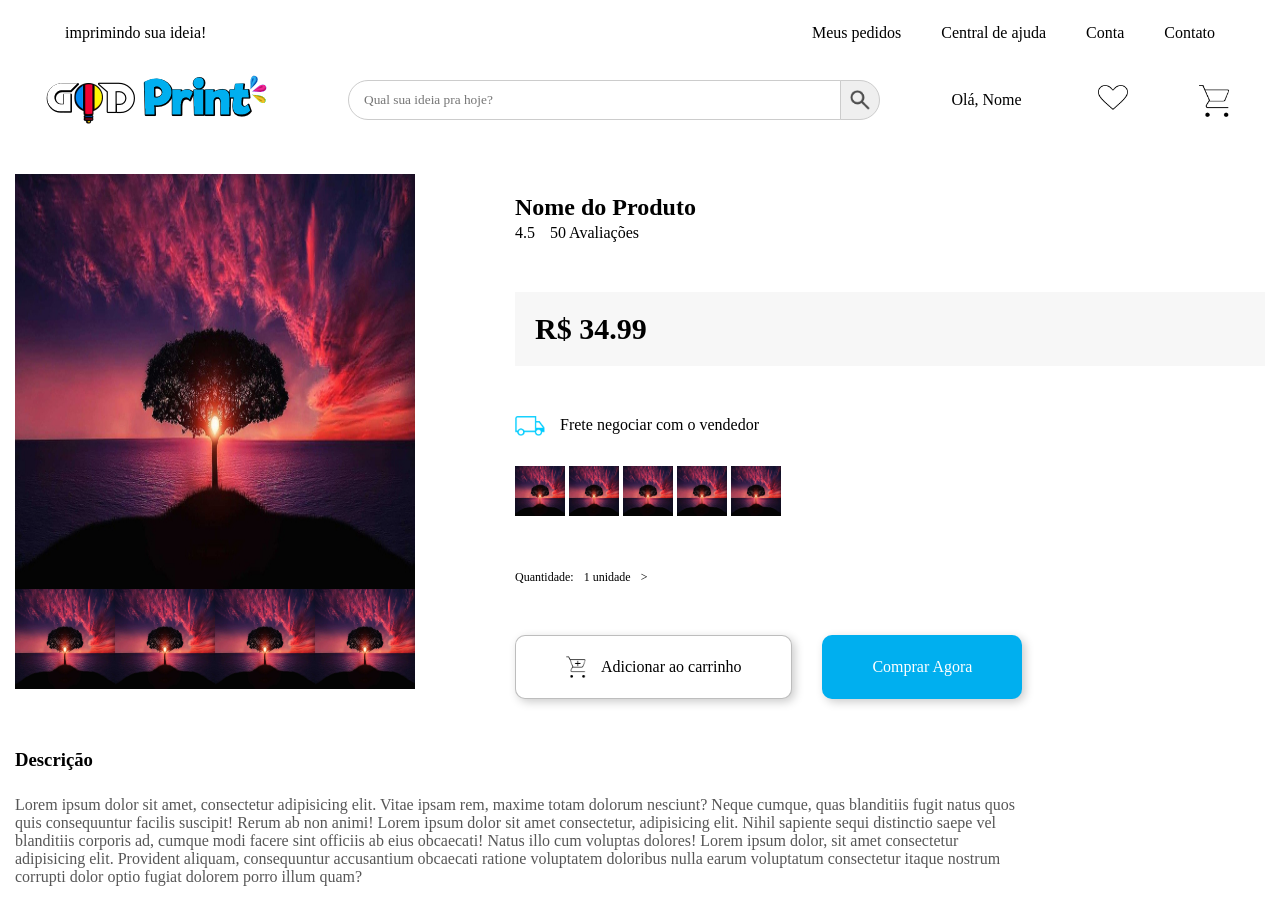
<file: produto.html>
<!DOCTYPE html>
<html lang="pt-br">
<head>
    <meta charset="UTF-8">
    <meta name="viewport" content="width=device-width, initial-scale=1.0">
    <link rel="shortcut icon" href="imagens/favicon.png" type="image/x-icon">
    <link rel="stylesheet" href="produto.css">
    <link rel="stylesheet" href="MediaQuery.css">
    <title>Produto</title>
</head>
<body>
        <header>
        <nav>
            <p class="slogan">imprimindo sua ideia!</p>
            <div class="nav">
                <li>Meus pedidos</li>
                <li>Central de ajuda</li>
                <li>Conta</li>
                <li>Contato</li>
            </div>
        </nav>
        <menu>
            <img src="imagens/logo.png" alt="logo">
            <img src="imagens/logo-god-print-mobile.png" alt="logo-god-print-mobile" class="logo-mobile">
            <div class="MenuDePesquisa">
                <input type="text" id="menu de pesquisa" placeholder="Qual sua ideia pra hoje?">
                <button id="ButtonPesquisa"><img src="imagens/lupa.png" alt="pesquisar"></button>
            </div>
            <div>
                <p>Olá, Nome</p>
            </div>
            <div id="favoritos" class="iconeMenu"><img src="imagens/coracao.png" alt="favoritos"></div>
            <div id="carrinho" class="iconeMenu"><img src="imagens/carrinho.png" alt="carrinho"></div>
        </menu>
        
    </header>

    <div class="Conteiner">
        <div class="ImagensProduto">
            <div class="ImgPrincipal"><img src="imagens/teste.jpg" alt="Produto Principal"></div>
            <div class="ImagensSugeridas"><img src="imagens/teste.jpg" alt="imagem sugerida"><img src="imagens/teste.jpg" alt="imagem sugerida"><img src="imagens/teste.jpg" alt="imagem sugerida"><img src="imagens/teste.jpg" alt="imagem sugerida"></div>
        </div>
    
        <div class="InfoProduto">
    
            <h2>Nome do Produto</h2>
            <div class="avaliacoes"><p>4.5</p><p>50 Avaliações</p></div>
            <h3 class="preco">R$ 34.99</h3>
            <div class="frete"><img src="imagens/frete-incon.png" alt=""><p>Frete negociar com o vendedor</p></div>
            <div class="variacao">
                <img src="imagens/teste.jpg" alt="">
                <img src="imagens/teste.jpg" alt="">
                <img src="imagens/teste.jpg" alt="">
                <img src="imagens/teste.jpg" alt="">
                <img src="imagens/teste.jpg" alt="">
            </div>
            <div class="quantidade"><p class="q1">Quantidade:</p><p class="q2">1 unidade</p><p>></p></div>

            <div class="btn">
                <button class="Botoes BtnCarrinho"><img src="imagens/add-carrinho.png" alt="">Adicionar ao carrinho</button>
                <button class="Botoes BtnCompra">Comprar Agora</button>
            </div>
        </div>
    </div>


    <div class="descricao">
        <h3>Descrição</h3>
        <p>Lorem ipsum dolor sit amet, consectetur adipisicing elit. Vitae ipsam rem, maxime totam dolorum nesciunt? Neque cumque, quas blanditiis fugit natus quos quis consequuntur facilis suscipit! Rerum ab non animi! Lorem ipsum dolor sit amet consectetur, adipisicing elit. Nihil sapiente sequi distinctio saepe vel blanditiis corporis ad, cumque modi facere sint officiis ab eius obcaecati! Natus illo cum voluptas dolores! Lorem ipsum dolor, sit amet consectetur adipisicing elit. Provident aliquam, consequuntur accusantium obcaecati ratione voluptatem doloribus nulla earum voluptatum consectetur itaque nostrum corrupti dolor optio fugiat dolorem porro illum quam?</p>
    </div>

    <script src="script.js"></script>
  
</body>
</html>
</file>
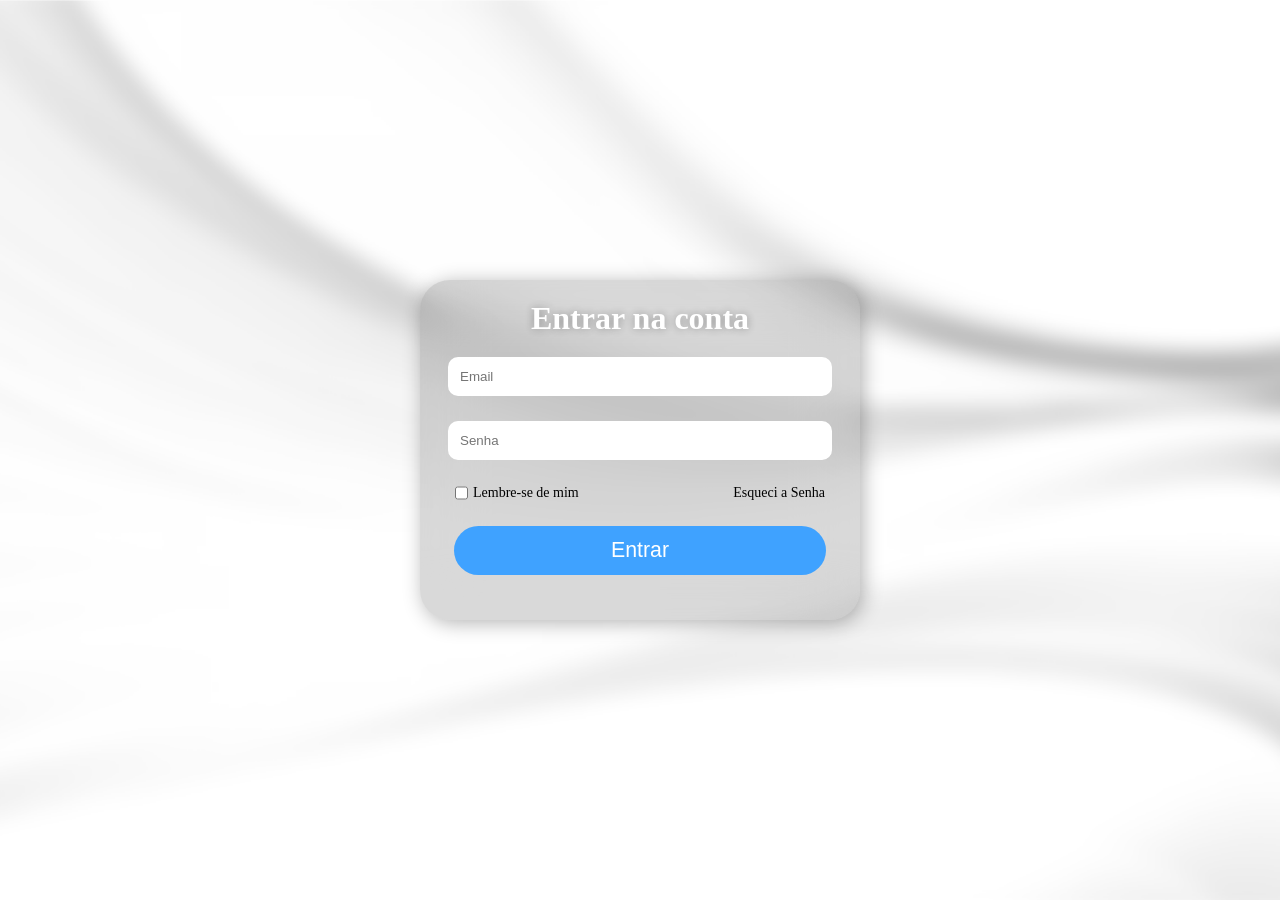
<file: teladelogin.html>
<!DOCTYPE html>
<html lang="pt-br">
<head>
    <meta charset="UTF-8">
    <meta name="viewport" content="width=device-width, initial-scale=1.0">
    <link rel="shortcut icon" href="imagens/favicon.png" type="image/x-png">
    <title>Login</title>
    <link rel="stylesheet" href="login.css">
</head>
<body>
    <main class="Principal">
        <h1>Entrar na conta</h1>
        <form action="">
            <input type="email" placeholder="Email" class="email Pergunta">
            <input type="password" placeholder="Senha" class="senha Pergunta">
            <div class="g1">
                <div class="g2">
                    <input type="checkbox" name="" id="" class="CaixaDeSelecao"> <p>Lembre-se de mim</p>
                </div>

                <a href="">Esqueci a Senha</a>
            </div>
            <input type="submit" value="Entrar" class="confirm Pergunta">
        </form>
    </main>
</body>
</html>
</file>
<file: produto.css>
* {
    box-sizing: border-box;
    padding: 0;
    margin: 0;
    font-family: "montserrat";
    list-style: none;
  }

  body {
    margin: auto;
    max-width: 1250px;
  }

  nav {
    display: flex;
    flex-direction: row;
    justify-content: space-between;
  }

  nav > div.nav {
    align-items: center;
    justify-content: end;
    display: none;
    gap: 40px;
    width: 100%;
  }

  .slogan {
    width: 100%;
    text-align: end;
    padding-right: 15px;
    height: 35px;
    line-height: 35px;
  }

  menu {
    display: flex;
    justify-content: space-around;
    align-items: center;
    margin: 10px 0;
  }

  menu img {
    display: none;
  }

  menu img.logo-mobile {
    display: block;
    scale: .8;
    position: absolute;
    top: 0px;
    left: 5px;
  }

  .iconeMenu {
    min-width: 30px;
    height: 30px;
    margin: 5px;
    cursor: pointer;
    transition: .3s;
  }

  .iconeMenu:hover {
    transform: scale(1.05);
  }

  .iconeMenu img {
    width: 30px;
  }

  .MenuDePesquisa > input {
    border: none;
    width: 40vw;
    height: 40px;
    border-radius: 20px;
    padding: 15px;
    border: 1px solid #cccccc;
    outline: none;
    margin: 0 20px;
}

#ButtonPesquisa {
  position: absolute;
  transform: translate(-40px);
  
  border-radius: 0px 20px 20px 0px;
  width: 40px;
  height: 40px;
  border: 1px solid #cccccc;
  cursor: pointer;
}

#ButtonPesquisa img {
width: 20px;
margin: auto;
transition: .3s;
}

#ButtonPesquisa img:hover {
  transform: scale(1.1);
}

menu p {
  padding: 10px;
}

.nav-b {
  display: flex;
  height: 38px;
}

div.mobileMenu {
  cursor: pointer;
  transition: .5s;
  position: absolute;
  right: 20px;
}

div.mobileMenu div {
    width: 32px;
    height: 2px;
    background-color: #070707;
    margin: 8px;
}

div.mobileMenu:hover {
    transform: scale(1.1);
}

  .nav-b ul {
    position: absolute;
    right: 70px;
    z-index: 1;
    text-align: center;
    color: white;
    font-weight: 600;
    font-size: 20px;
    display: flex;
    flex-direction: column;
    gap: 25px;
    background-color: #0000007e;
    backdrop-filter: blur(8px);
    padding: 20px;
    border-radius: 15px;
    box-shadow: 0px 0px 20px rgba(0, 0, 0, 0.63);
    display: none;
  }

  .nav-b.active ul {
    display: flex;
}


.ImagensProduto .ImgPrincipal {
    height: 415px;
}

.ImagensProduto .ImagensSugeridas {
    width: 500px;
    display: flex;
    overflow: hidden;
}

.ImagensProduto .ImgPrincipal img {
    width: 400px;
    height: 100%;
}

.ImagensProduto .ImagensSugeridas img{
    width: 100px;
    height: 100px;
}

.Conteiner {
  display: flex;
  margin-top: 50px;
}

.InfoProduto {
  width: 100%;
}

h2 {
  margin: 20px 0 3px 0;
}

.avaliacoes {
  display: flex;
  gap: 15px;
}

div.frete {
  display: flex;
  gap: 15px;
  margin: 30px 0;
}

h3.preco {
  background-color: #F7F7F7;
  padding: 20px;
  font-size: 30px;
  width: 100%;
  margin: 50px 0;
}

.frete img {
  width: 30px;
}

.variacao img{
  width: 50px;
  height: 50px;
  margin-bottom: 50px;
}

.quantidade {
  display: flex;
  gap: 10px;
  font-size: 12px;
}

.quantidade .q1 {
  font-weight: 200;
}

.btn {
  display: flex;
}

.Botoes {
  padding: 20px 50px;
  font-size: 16px;
  border: none;
  margin: 50px 30px 50px 0;
  border-radius: 10px;
  display: flex;
  gap: 15px;
  align-items: center;
  box-shadow: 3px 3px 10px rgba(0, 0, 0, 0.205);
  transition: .5s;
  cursor: pointer;
}

.Botoes:hover {
  transform: scale(1.02);
}

.BtnCarrinho {
  border: 1px solid rgba(0, 0, 0, 0.26);
  background-color: white;
}

.BtnCarrinho img{
  width: 20px;
}

.BtnCompra {
  background-color: #00AFEF;
  color: white;
}

.descricao {
  width: 80%;
  margin-bottom: 35px;
}

.descricao h3 {
  margin-bottom: 25px;
}

.descricao p {
  font-size: 16px;
  font-weight: 300;
  color: rgba(0, 0, 0, 0.664);
}
</file>
<file: MediaQuery.css>
@media screen and (min-width: 1000px) {
    .nav-b div {
        display: none;
    }

    .nav-b ul {
        display: flex;
        position: relative;
        right: 0;
        gap: 40px;
        justify-content: space-around;
        flex-direction: row;
        box-shadow: none;
        height: 35px;
        width: 100%;
        align-items: center;
        padding: 0 40px;
        font-weight: 300;
        font-size: 14px;
        background: none;
        color: black;
    }
}

@media screen and (min-width: 800px) {

    nav {
        padding: 15px 50px;
    }

    .slogan {
        position: relative;
        text-align: start;
    }

    nav > div.nav {
        display: flex;
    }

    menu img {
        display: block;
    }

    menu img.logo-mobile {
        display: none;
    }

    .icone-menu {
        min-width: 50px;
    }
    
    .prev {
        padding-left: 110px;
    }

    .next {
        padding-right: 110px;
    }
}
</file>
<file: login.css>
* {
  padding: 0%;
  margin: 0%;
}

body {
  background-image: url(imagens/fundo-login.png);
  background-size: cover;
  height: 100vh;
  font-family: 'poppins';
}

.Principal {
  background-color: rgba(0, 0, 0, 0.15);
  backdrop-filter: blur(30px);
  text-align: center;
  align-items: center;
  width: 400px;
  position: absolute;
  border-radius: 30px;
  box-shadow: 3px 3px 20px rgba(0, 0, 0, 0.3);
  padding: 20px;
  top: 50vh;
  left: 50vw;
  transform: translate(-50%, -50%);
}

h1 {
  color: white;
  text-shadow: 0 0 10px rgba(0, 0, 0, 0.329);
  margin-bottom: 20px;
}

.Pergunta {
  border: none;
  padding: 12px;
  width: 90%;
  border-radius: 10px;
  margin-bottom: 25px;
  outline: none;
}

form .g1 {
  display: flex;
  justify-content: space-between;
  padding: 0 15px;
}

.g1 .g2 {
  display: flex;
  gap: 5px;
}

form a {
  right: 0;
}

.CaixaDeSelecao {
  cursor: pointer;
}

p{
  cursor: context-menu;
  font-size: 14px;
}

a {
  color: black;
  text-decoration: none;
  font-size: 14px;
  transition: .3s;
}

a:hover {
  color: rgb(0, 0, 104);
  transform: scale(1.03);
}

.confirm {
  background-color: rgb(63, 162, 255);
  color: white;
  font-size: 16pt;
  border-radius: 25px;
  margin-top: 25px;
  width: 93%;
  cursor: pointer;
  transition: .3s;
}

.confirm:hover {
  transform: scale(1.02);
}
</file>
